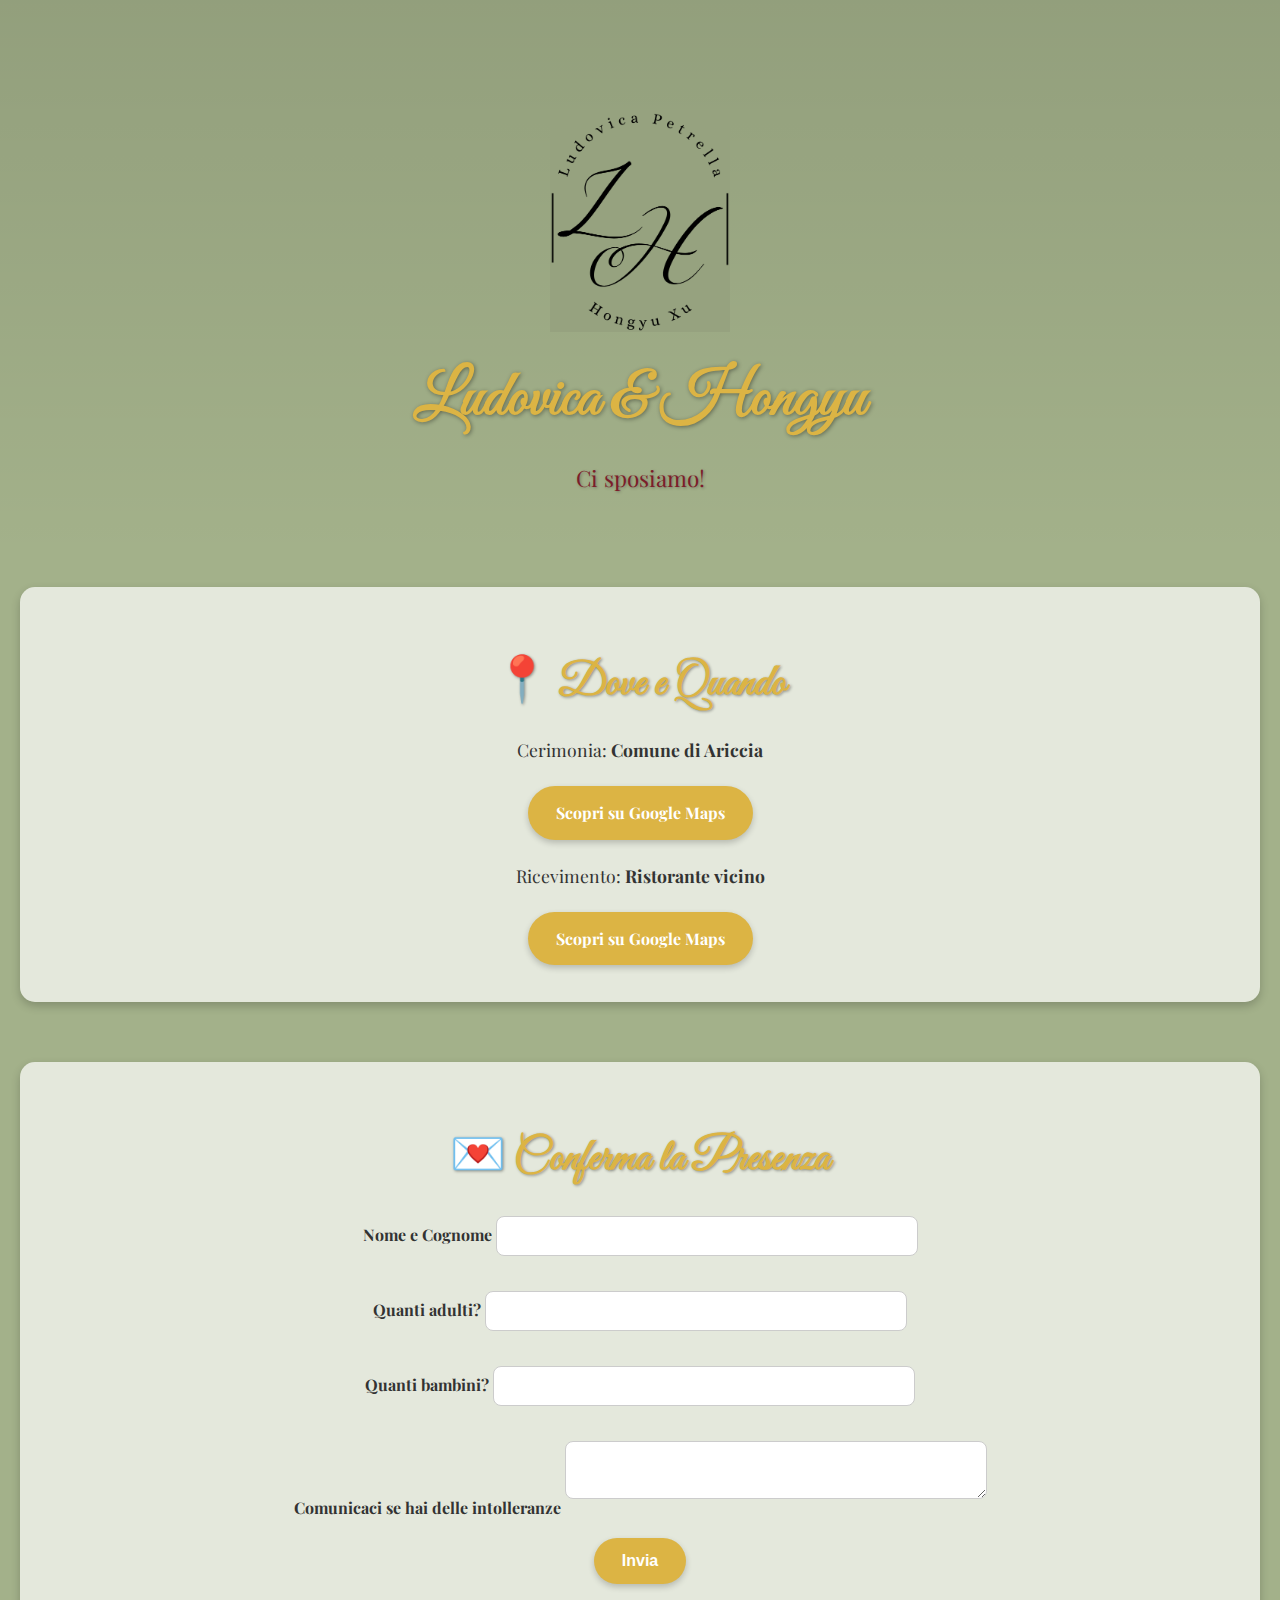
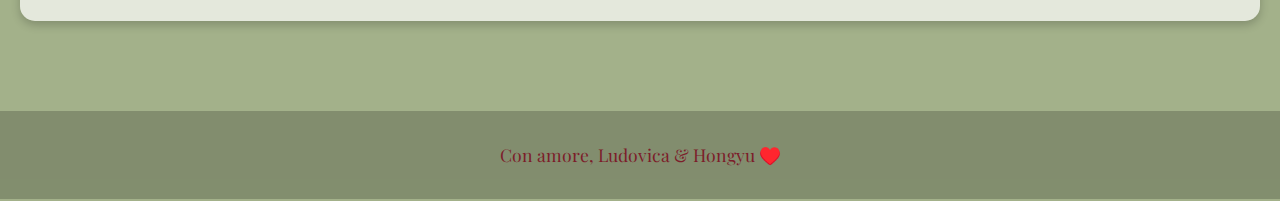
<file: index.html>
<!DOCTYPE html>
<html lang="it">
<head>
  <meta charset="UTF-8">
  <meta name="viewport" content="width=device-width, initial-scale=1">
  <title>L&H – La Nostra Favola</title>
  <link rel="stylesheet" href="style.css">
  <link rel="icon" href="favicon.ico" type="image/x-icon">
  <link href="https://fonts.googleapis.com/css2?family=Great+Vibes&family=Playfair+Display:wght@400;700&display=swap" rel="stylesheet">
</head>
<body>

  <header>
    <img src="logo.png" alt="Logo L&H" class="logo">
    <h1>Ludovica & Hongyu</h1>
    <p class="subtitle">Ci sposiamo!</p>
    <div id="countdown"></div>
  </header>

  <main>
    <section class="info">
      <h2>📍 Dove e Quando</h2>
      <p>Cerimonia: <strong>Comune di Ariccia</strong></p>
      <a href="https://goo.gl/maps/tuo-link-acerra" target="_blank" class="btn">Scopri su Google Maps</a>
      <p>Ricevimento: <strong>Ristorante vicino</strong></p>
      <a href="https://goo.gl/maps/tuo-link-ristorante" target="_blank" class="btn">Scopri su Google Maps</a>
    </section>

    <section class="rsvp">
      <h2>💌 Conferma la Presenza</h2>
      <form action="mailto:tua.email@gmail.com" method="POST">
        <label>Nome e Cognome
          <input type="text" name="name" required>
        </label>
        <label>Quanti adulti?
          <input type="number" name="adults" min="1" required>
        </label>
        <label>Quanti bambini?
          <input type="number" name="children" min="0" required>
        </label>
        <label>Comunicaci se hai delle intolleranze
          <textarea name="message"></textarea>
        </label>
        <button type="submit" class="btn">Invia</button>
      </form>
    </section>
  </main>

  <footer>
    <p>Con amore, Ludovica & Hongyu ♥️</p>
  </footer>

  <script src="script.js"></script>
</body>
</html>
</file>
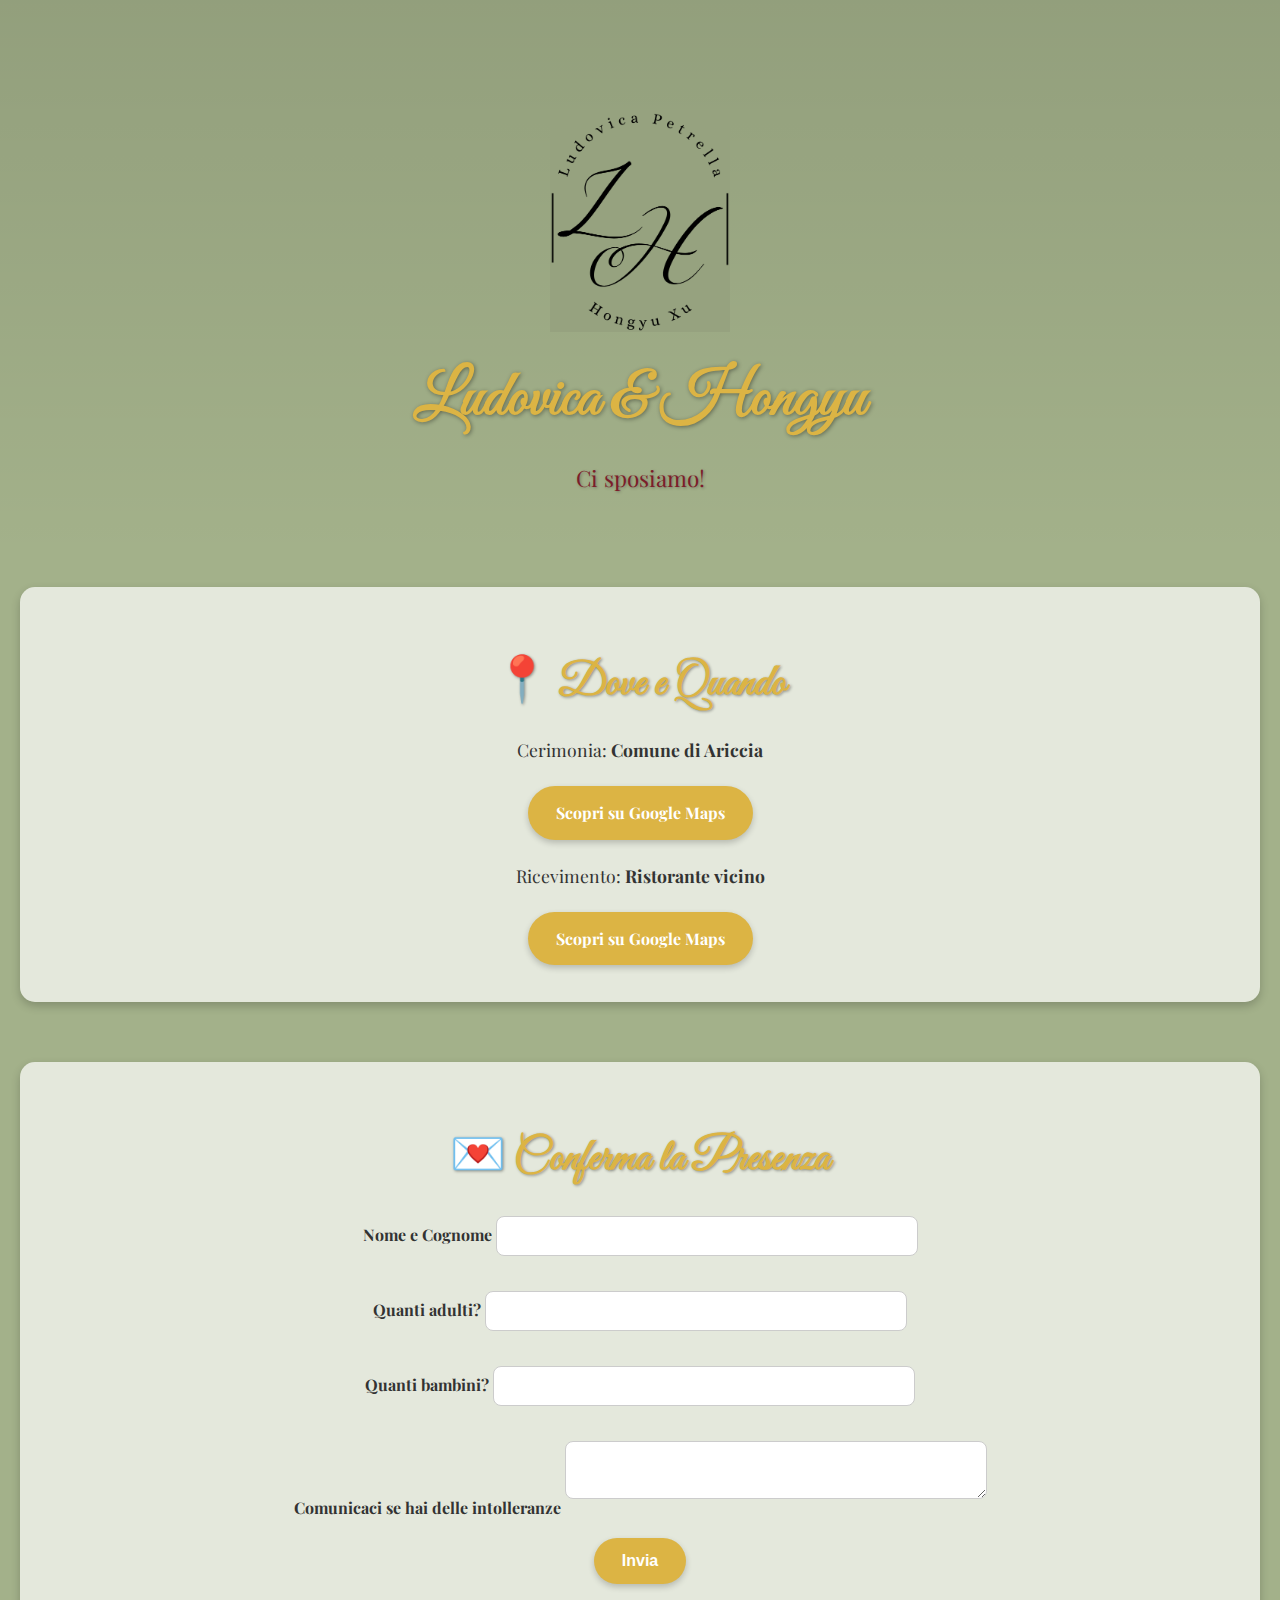
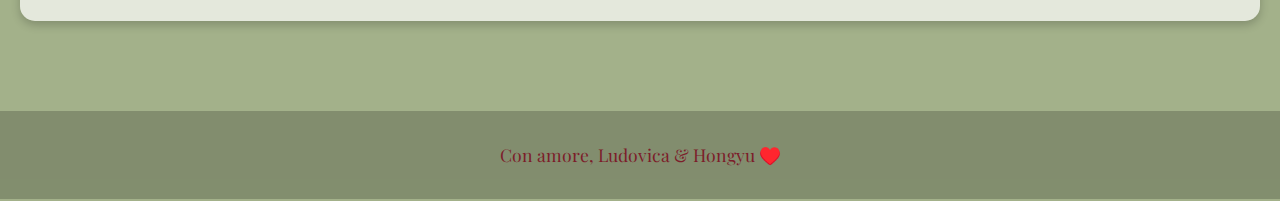
<file: Zoai/index.html>
<!DOCTYPE html>
<html lang="it">
<head>
  <meta charset="UTF-8">
  <meta name="viewport" content="width=device-width, initial-scale=1">
  <title>L&H – La Nostra Favola</title>
  <link rel="stylesheet" href="style.css">
  <link rel="icon" href="favicon.ico" type="image/x-icon">
  <link href="https://fonts.googleapis.com/css2?family=Great+Vibes&family=Playfair+Display:wght@400;700&display=swap" rel="stylesheet">
</head>
<body>

  <header>
    <img src="logo.png" alt="Logo L&H" class="logo">
    <h1>Ludovica & Hongyu</h1>
    <p class="subtitle">Ci sposiamo!</p>
    <div id="countdown"></div>
  </header>

  <main>
    <section class="info">
      <h2>📍 Dove e Quando</h2>
      <p>Cerimonia: <strong>Comune di Ariccia</strong></p>
      <a href="https://goo.gl/maps/tuo-link-acerra" target="_blank" class="btn">Scopri su Google Maps</a>
      <p>Ricevimento: <strong>Ristorante vicino</strong></p>
      <a href="https://goo.gl/maps/tuo-link-ristorante" target="_blank" class="btn">Scopri su Google Maps</a>
    </section>

    <section class="rsvp">
      <h2>💌 Conferma la Presenza</h2>
      <form action="mailto:tua.email@gmail.com" method="POST">
        <label>Nome e Cognome
          <input type="text" name="name" required>
        </label>
        <label>Quanti adulti?
          <input type="number" name="adults" min="1" required>
        </label>
        <label>Quanti bambini?
          <input type="number" name="children" min="0" required>
        </label>
        <label>Comunicaci se hai delle intolleranze
          <textarea name="message"></textarea>
        </label>
  <!-- <label style="vertical-align: middle; display: flex; flex-direction: row; 	justify-content: center;">
          <p>Comunicaci se hai delle intolleranze</p>   
          <textarea name="message" style="padding: 0px; margin: 0px; margin-left: 15px;"></textarea>
        </label> -->
        <button type="submit" class="btn">Invia</button>
      </form>
    </section>
  </main>

  <footer>
    <p>Con amore, Ludovica & Hongyu ♥️</p>
  </footer>

  <script src="script.js"></script>
</body>
</html>
</file>
<file: style.css>
:root {
    --verde-salvia: #A3B18A;
    --oro: #dcb444;
    --oro-scuro: #A88A2D;
    --rosa-cipria: #7c1d2a;
    --avorio: #efd17c;
    --font-titoli: 'Great Vibes', cursive;
    --font-testo: 'Playfair Display', serif;
  }
  
  body {
    margin: 0;
    font-family: var(--font-testo);
    background-color: var(--verde-salvia);
    color: #333;
    line-height: 1.6;
  }
  
  header {
    text-align: center;
    padding: 60px 20px 40px;
    background: linear-gradient(to bottom, rgba(0, 0, 0, 0.1), transparent);
    color: var(--oro);
    text-shadow: 1px 1px 4px rgba(0, 0, 0, 0.4);
  }
  
  .logo {
    width: 180px;
    margin-top: 50px;
  }
  
  
  header h1 {
    font-family: var(--font-titoli);
    font-size: 4rem;
    margin: 10px 0;
  }
  
  .subtitle {
    font-size: 1.4rem;
    color: var(--rosa-cipria);
    text-shadow: 1px 1px 3px rgba(0, 0, 0, 0.3);
  }
  
  #countdown {
    margin-top: 20px;
    font-size: 1.8rem;
    /* color: var(--avorio); */
    color: rgba(255, 255, 255, 0.7);
    font-weight: bold; 
   -webkit-text-stroke: 1px var(--avorio);; /* contorno */
  }
  
  main {
    padding: 30px 20px;
    text-align: center;
  }
  
  section {
    margin-bottom: 60px;
    background: rgba(255, 255, 255, 0.7);
    border-radius: 15px;
    padding: 25px 15px;
    box-shadow: 0 4px 10px rgba(0, 0, 0, 0.2);
  }
  
  h2 {
    color: var(--oro);
    font-family: var(--font-titoli);
    font-size: 2.8rem;
    margin-bottom: 15px;
    text-shadow: 1px 1px 3px rgba(0, 0, 0, 0.4);
  }
  
  p {
    margin: 10px 0;
    font-size: 1.1rem;
  }
  
  a.btn,
  button.btn {
    display: inline-block;
    margin: 12px;
    padding: 14px 28px;
    background: var(--oro);
    color: #fff;
    border: none;
    border-radius: 40px;
    text-decoration: none;
    font-weight: bold;
    font-size: 1rem;
    box-shadow: 0 3px 6px rgba(0, 0, 0, 0.2);
    cursor: pointer;
  }
  
  a.btn:hover,
  button.btn:hover {
    background: var(--oro-scuro);
    transform: scale(1.05);
  }
  
  form label {
    display: block;
    margin: 15px 0 5px;
    font-weight: bold;
  }
  
  form input,
  form textarea {
    width: 90%;
    max-width: 400px;
    padding: 10px;
    margin: 5px 0 15px;
    border: 1px solid #ccc;
    border-radius: 8px;
    font-size: 1rem;
  }
  
  footer {
    text-align: center;
    padding: 20px;
    color: var(--rosa-cipria);
    background-color: rgba(0, 0, 0, 0.2);
    font-size: 1rem;
  }
</file>
<file: Zoai/style.css>
:root {
    --verde-salvia: #A3B18A;
    --oro: #dcb444;
    --oro-scuro: #A88A2D;
    --rosa-cipria: #7c1d2a;
    --avorio: #efd17c;
    --font-titoli: 'Great Vibes', cursive;
    --font-testo: 'Playfair Display', serif;
  }
  
  body {
    margin: 0;
    font-family: var(--font-testo);
    background-color: var(--verde-salvia);
    color: #333;
    line-height: 1.6;
  }
  
  header {
    text-align: center;
    padding: 60px 20px 40px;
    background: linear-gradient(to bottom, rgba(0, 0, 0, 0.1), transparent);
    color: var(--oro);
    text-shadow: 1px 1px 4px rgba(0, 0, 0, 0.4);
  }
  
  .logo {
    width: 180px;
    margin-top: 50px;
  }
  
  
  header h1 {
    font-family: var(--font-titoli);
    font-size: 4rem;
    margin: 10px 0;
  }
  
  .subtitle {
    font-size: 1.4rem;
    color: var(--rosa-cipria);
    text-shadow: 1px 1px 3px rgba(0, 0, 0, 0.3);
  }
  
  #countdown {
    margin-top: 20px;
    font-size: 1.8rem;
    /* color: var(--avorio); */
    color: rgba(255, 255, 255, 0.7);
    font-weight: bold; 
   -webkit-text-stroke: 1px var(--avorio);; /* contorno */
  }
  
  main {
    padding: 30px 20px;
    text-align: center;
  }
  
  section {
    margin-bottom: 60px;
    background: rgba(255, 255, 255, 0.7);
    border-radius: 15px;
    padding: 25px 15px;
    box-shadow: 0 4px 10px rgba(0, 0, 0, 0.2);
  }
  
  h2 {
    color: var(--oro);
    font-family: var(--font-titoli);
    font-size: 2.8rem;
    margin-bottom: 15px;
    text-shadow: 1px 1px 3px rgba(0, 0, 0, 0.4);
  }
  
  p {
    margin: 10px 0;
    font-size: 1.1rem;
  }
  
  a.btn,
  button.btn {
    display: inline-block;
    margin: 12px;
    padding: 14px 28px;
    background: var(--oro);
    color: #fff;
    border: none;
    border-radius: 40px;
    text-decoration: none;
    font-weight: bold;
    font-size: 1rem;
    box-shadow: 0 3px 6px rgba(0, 0, 0, 0.2);
    cursor: pointer;
  }
  
  a.btn:hover,
  button.btn:hover {
    background: var(--oro-scuro);
    transform: scale(1.05);
  }
  
  form label {
    display: block;
    margin: 15px 0 5px;
    font-weight: bold;
  }
  
  form input,
  form textarea {
    width: 90%;
    max-width: 400px;
    padding: 10px;
    margin: 5px 0 15px;
    border: 1px solid #ccc;
    border-radius: 8px;
    font-size: 1rem;
  }
  
  footer {
    text-align: center;
    padding: 20px;
    color: var(--rosa-cipria);
    background-color: rgba(0, 0, 0, 0.2);
    font-size: 1rem;
  }
</file>
